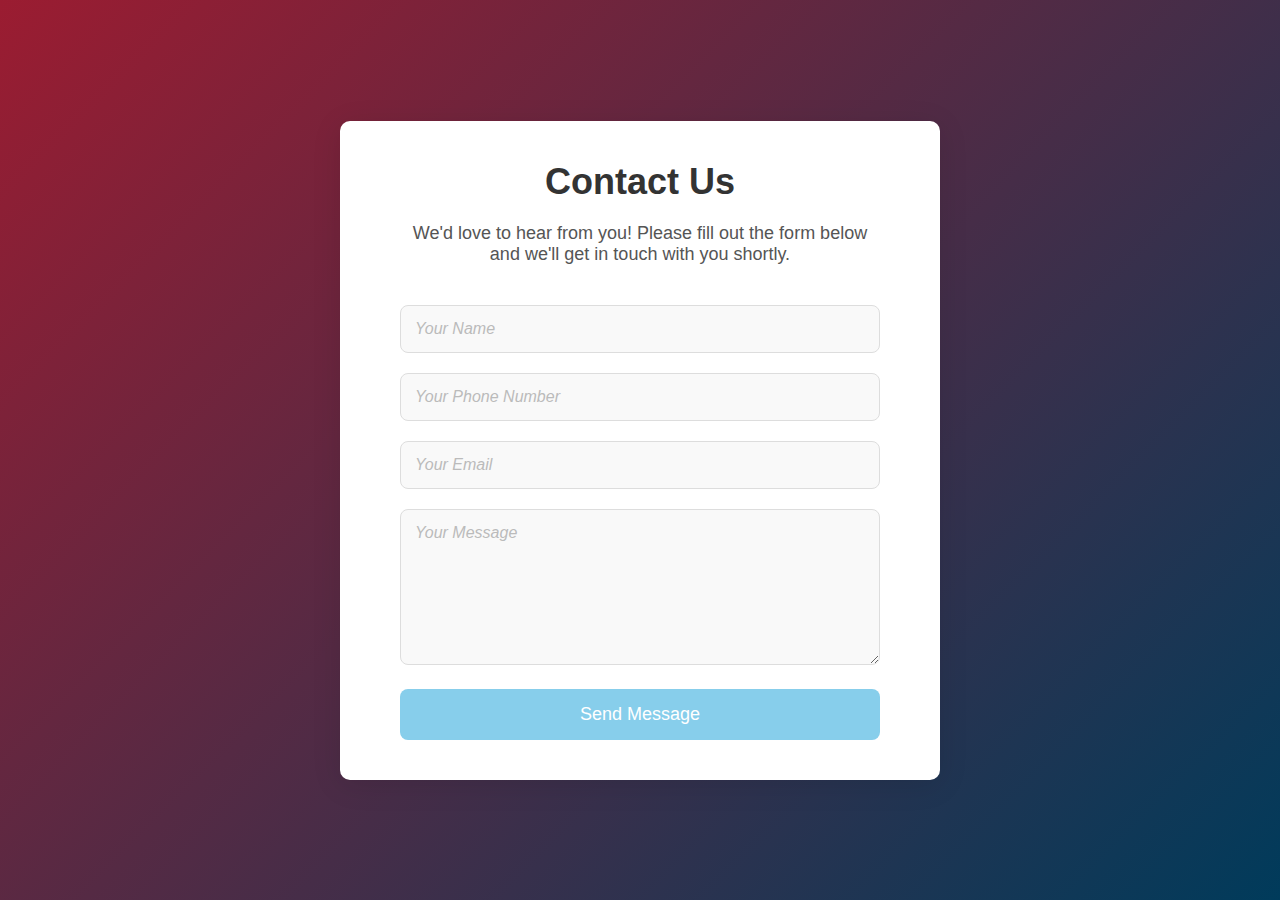
<file: index.html>
<!DOCTYPE html>
<html lang="en">

<head>
    <meta charset="UTF-8">
    <meta name="viewport" content="width=device-width, initial-scale=1.0">
    <title>Contact Us</title>
    <link rel="stylesheet" href="Google Sheet.css">
</head>

<body>
    <div class="contact-container">
        <form method="POST" name="contact-form" id="contact-form">
            <h2>Contact Us</h2>
            <p class="form-description">We'd love to hear from you! Please fill out the form below and we'll get in touch with you shortly.</p>
            
            <div class="input-group">
                <input type="text" name="your-name" placeholder="Your Name" required>
            </div>
            
            <div class="input-group">
                <input type="text" name="your-number" placeholder="Your Phone Number" required>
            </div>
            
            <div class="input-group">
                <input type="email" name="your-email" placeholder="Your Email" required>
            </div>
            
            <div class="input-group">
                <textarea name="message" placeholder="Your Message" rows="7" required></textarea>
            </div>
            
            <div class="submit-btn">
                <input type="submit" value="Send Message">
            </div>
        </form>
    </div>

    <script>
        // Update the URL with your new Google Apps Script Web App URL
        const scriptURL = 'https://script.google.com/macros/s/AKfycby_xkFVn5N7QMOjpk0TJ-1KaxFunV0YlHbpyhmQRbT9gvmH-95HTic5sRhWuT4LnNiH/exec'; 

        const form = document.getElementById('contact-form');
        
        form.addEventListener('submit', function(e) {
            e.preventDefault();  // Prevent the default form submission

            // Send the form data using Fetch API
            fetch(scriptURL, { 
                method: 'POST', 
                body: new FormData(form) 
            })
            .then(response => {
                if (response.ok) {
                    // Redirect to the Thank You page as soon as the form is successfully submitted
                    window.location.href = "thank-you.html"; // Change this URL to your actual "Thank You" page
                } else {
                    throw new Error("Failed to submit the form");
                }
            })
            .catch(error => {
                alert("There was an error submitting your form. Please try again.");
                console.error('Error!', error.message);
            });
        });
    </script>
</body>

</html>
</file>
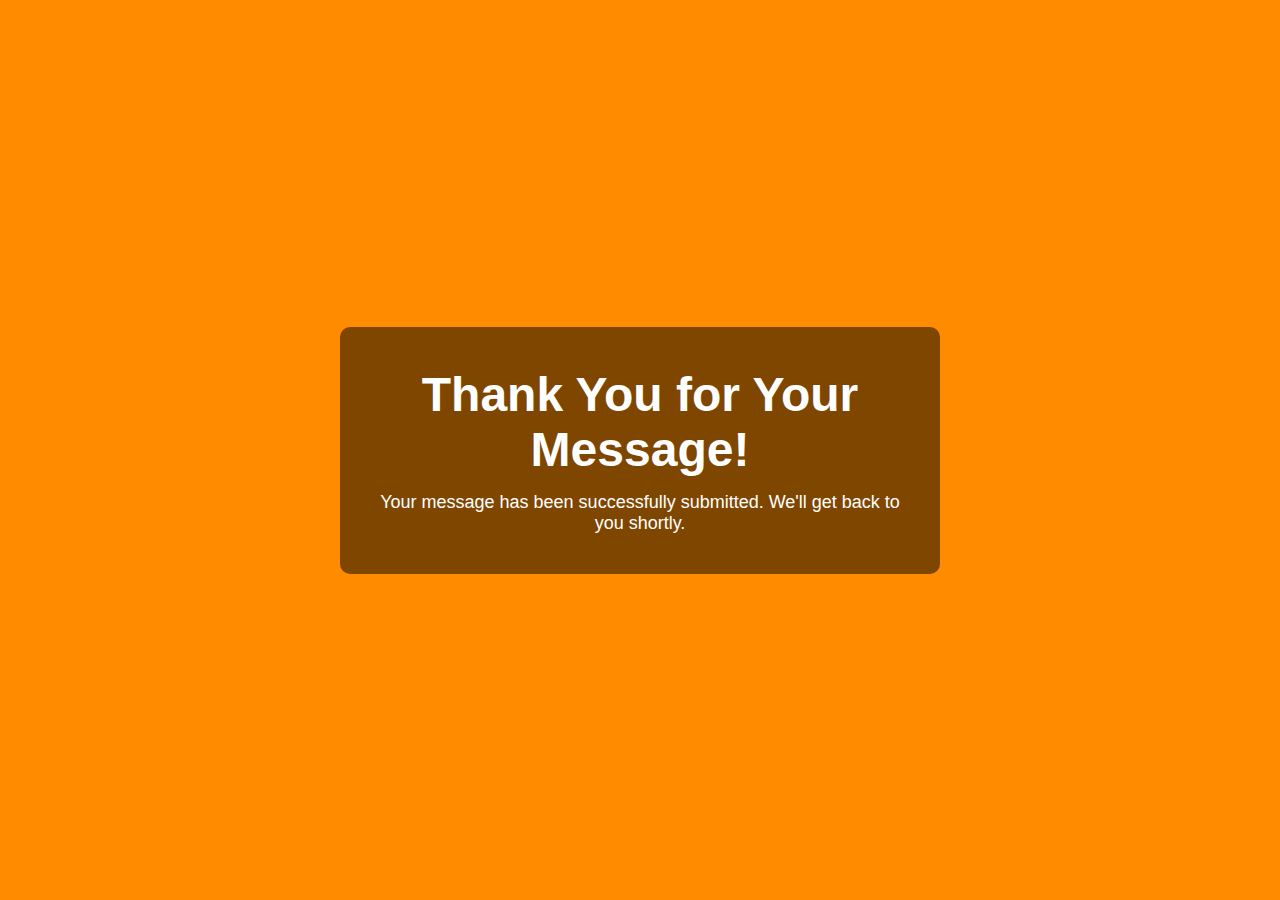
<file: thank-you.html>
<!DOCTYPE html>
<html>

<head>
    <link rel="stylesheet" href="thank-you.css">
</head>

<body>
    <div class="thank-you-container">
        <h1>Thank You for Your Message!</h1>
        <p>Your message has been successfully submitted. We'll get back to you shortly.</p>
    </div>
</body>

</html>
</file>
<file: thank-you.css>
* {
    margin: 0;
    padding: 0;
    box-sizing: border-box;
    font-family: 'Poppins', sans-serif;
}

body {
    display: flex;
    justify-content: center;
    align-items: center;
    height: 100vh;
    background-color: #ff8c00; /* Orange background */
    color: white;
    text-align: center;
}

.thank-you-container {
    padding: 40px;
    border-radius: 10px;
    background-color: rgba(0, 0, 0, 0.5); /* Dark overlay for contrast */
    max-width: 600px;
    margin: 20px;
}

h1 {
    font-size: 48px;
    margin-bottom: 15px;
    font-weight: bold;
}

p {
    font-size: 18px;
    margin-top: 10px;
    font-weight: 500;
}

@media (max-width: 768px) {
    h1 {
        font-size: 36px;
    }

    p {
        font-size: 16px;
    }
}
</file>
<file: Google Sheet.css>
/* General Reset and Box Model */
* {
    margin: 0;
    padding: 0;
    box-sizing: border-box;
    font-family: 'Poppins', sans-serif;
}

/* Body Styling */
body {
    background: linear-gradient(135deg, #9b1c31, #003b5b); /* Dark red to dark blue gradient */
    height: 100vh;
    display: flex;
    justify-content: center;
    align-items: center;
    font-size: 16px;
    color: #fff;
    margin: 0;
}

/* Main Contact Form Container */
.contact-container {
    background-color: #fff;
    padding: 40px 60px;
    border-radius: 10px;
    box-shadow: 0 5px 30px rgba(0, 0, 0, 0.1);
    max-width: 600px;
    width: 100%;
}

/* Form Heading */
h2 {
    font-size: 36px;
    color: #333;
    text-align: center;
    margin-bottom: 20px;
}

/* Form Description */
.form-description {
    font-size: 18px;
    text-align: center;
    color: #555;
    margin-bottom: 40px;
}

/* Input Group Styling */
.input-group {
    margin-bottom: 20px;
}

input, textarea {
    width: 100%;
    padding: 14px;
    font-size: 16px;
    border: 1px solid #ddd;
    border-radius: 8px;
    background-color: #f9f9f9;
    transition: all 0.3s ease;
}

input:focus, textarea:focus {
    border-color: #FF6F61; /* Highlight color */
    background-color: #fff;
    outline: none;
    box-shadow: 0 0 5px rgba(255, 111, 97, 0.6);
}

/* Placeholder Text Styling */
input::placeholder, textarea::placeholder {
    color: #bbb;
    font-style: italic;
}

/* Textarea Styling */
textarea {
    resize: vertical;
    min-height: 120px;
}

/* Submit Button Styling */
.submit-btn input[type="submit"] {
    background-color: #87CEEB; /* Sky blue */
    color: white;
    border: none;
    cursor: pointer;
    font-size: 18px;
    padding: 15px 20px;
    border-radius: 8px;
    width: 100%;
    transition: background-color 0.3s ease, transform 0.2s ease;
}

.submit-btn input[type="submit"]:hover {
    background-color: #66C2FF; /* Lighter blue on hover */
    transform: scale(1.05);
}

/* Responsive Styling for Smaller Screens */
@media (max-width: 768px) {
    .contact-container {
        padding: 25px;
        max-width: 90%;
    }

    h2 {
        font-size: 28px;
    }

    .form-description {
        font-size: 16px;
    }

    input, textarea {
        padding: 12px;
    }

    input[type="submit"] {
        font-size: 16px;
        padding: 12px 18px;
    }
}

@media (max-width: 480px) {
    .contact-container {
        padding: 20px;
        max-width: 95%;
    }

    h2 {
        font-size: 24px;
    }

    .form-description {
        font-size: 14px;
    }

    input, textarea {
        font-size: 14px;
        padding: 10px;
    }

    input[type="submit"] {
        font-size: 14px;
        padding: 10px 15px;
    }
}
</file>
